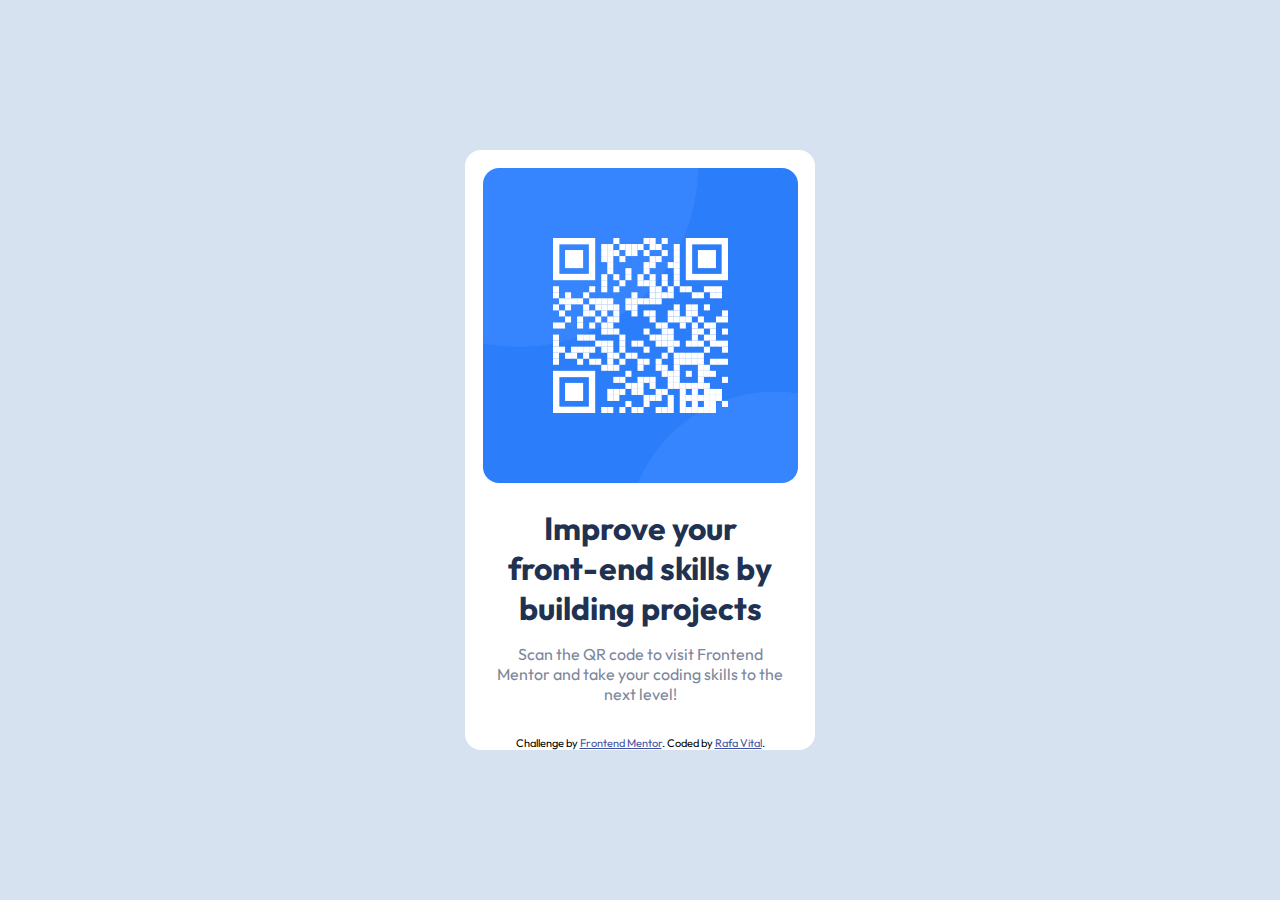
<file: index.html>
<!DOCTYPE html>
<html lang="en">
<head>
    <link rel="preconnect ="https://fonts.gstatic.com" crossorigin>
    <meta charset="UTF-8">
    <meta http-equiv="X-UA-Compatible" content="IE=edge">
    <meta name="viewport" content="width=device-width, initial-scale=1.0">
    <link rel="icon" type="image/png" sizes="32x32" href="./images/favicon-32x32.png">
    <link rel="stylesheet" href="style.css">
    <link href="https://fonts.googleapis.com/css2?family=Outfit:wght@400;700&display=swap" rel="stylesheet">

    <title>Frontend Mentor | QR code component</title>

    <style>
        .attribution { font-size: 11px; text-align: center; }
        .attribution a { color: hsl(228, 45%, 44%); }
      </style>
    <title>Document</title>
</head>
<body>
    <main>
        <img class="qr-code" src="images/image-qr-code.png" alt="Qr Code that redirects to https://frontendmentor.com">
        <section>
            <h1>Improve your front-end skills by building projects </h1>
            <span class="description">
                Scan the QR code to visit Frontend Mentor and take your coding skills to the next level!
            </span>
        </section>
        <div class="attribution">
            Challenge by <a href="https://www.frontendmentor.io/challenges/qr-code-component-iux_sIO_H" target="_blank">Frontend Mentor</a>. 
            Coded by <a href="https://rafavital.com.br/">Rafa Vital</a>.
          </div>
    </main>

    
</body>
</html>
</file>
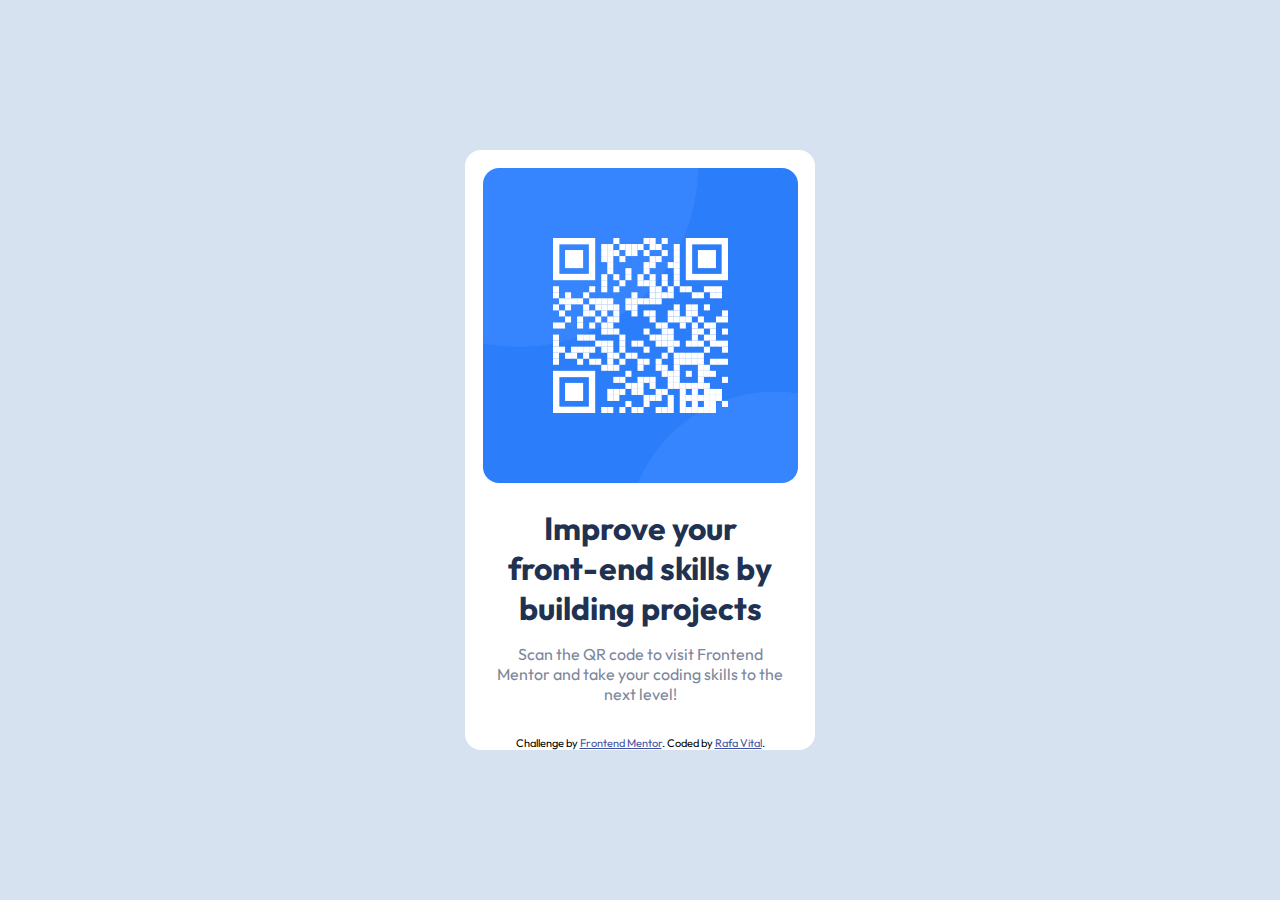
<file: src/index.html>
<!DOCTYPE html>
<html lang="en">
<head>
    <link rel="preconnect ="https://fonts.gstatic.com" crossorigin>
    <meta charset="UTF-8">
    <meta http-equiv="X-UA-Compatible" content="IE=edge">
    <meta name="viewport" content="width=device-width, initial-scale=1.0">
    <link rel="icon" type="image/png" sizes="32x32" href="./images/favicon-32x32.png">
    <link rel="stylesheet" href="style.css">
    <link href="https://fonts.googleapis.com/css2?family=Outfit:wght@400;700&display=swap" rel="stylesheet">

    <title>Frontend Mentor | QR code component</title>

    <style>
        .attribution { font-size: 11px; text-align: center; }
        .attribution a { color: hsl(228, 45%, 44%); }
      </style>
    <title>Document</title>
</head>
<body>
    <main>
        <img class="qr-code" src="../images/image-qr-code.png" alt="Qr Code that redirects to https://frontendmentor.com">
        <section>
            <h1>Improve your front-end skills by building projects </h1>
            <span class="description">
                Scan the QR code to visit Frontend Mentor and take your coding skills to the next level!
            </span>
        </section>
        <div class="attribution">
            Challenge by <a href="https://www.frontendmentor.io/challenges/qr-code-component-iux_sIO_H" target="_blank">Frontend Mentor</a>. 
            Coded by <a href="https://rafavital.com.br/">Rafa Vital</a>.
          </div>
    </main>

    
</body>
</html>
</file>
<file: style.css>
:root{
    --white: hsl(0, 0%, 100%);
    --light-gray: hsl(212, 45%, 89%);
    --grayish-blue: hsl(220, 15%, 55%);
    --dark-blue: hsl(218, 44%, 22%);
}

* {
    margin: 0;
    padding: 0;
    box-sizing: border-box;
    font-family: 'Outfit', sans-serif;
}

body{
    background-color: var(--light-gray );
    display: flex; 
    align-items: center;
    justify-content: center ;
    width: 100%;
    height: 100vh ;
    padding: 1rem ;
}

main{
    display: flex;
    flex-direction: column;
    max-width: 350px ;
    border-radius: 1rem;
     
    background-color: var(--white);
}

main img{
    margin: 5%;
    border-radius: 1rem;
    width: 100%;
}

main section{
    display: flex;
    flex-direction: column;
    justify-content: center;
    align-items: center;
    margin: 0 2rem 2rem;
}

main section h1 {
    text-align: center;
    margin-top: 0.5rem;
    margin-bottom: 1rem;
    color: var(--dark-blue);
}

main section span {
    text-align: center;
    color: var(--grayish-blue);
}

.qr-code{
     width: auto;
}
</file>
<file: src/style.css>
:root{
    --white: hsl(0, 0%, 100%);
    --light-gray: hsl(212, 45%, 89%);
    --grayish-blue: hsl(220, 15%, 55%);
    --dark-blue: hsl(218, 44%, 22%);
}

* {
    margin: 0;
    padding: 0;
    box-sizing: border-box;
    font-family: 'Outfit', sans-serif;
}

body{
    background-color: var(--light-gray );
    display: flex; 
    align-items: center;
    justify-content: center ;
    width: 100%;
    height: 100vh ;
    padding: 1rem ;
}

main{
    display: flex;
    flex-direction: column;
    max-width: 350px ;
    border-radius: 1rem;
     
    background-color: var(--white);
}

main img{
    margin: 5%;
    border-radius: 1rem;
    width: 100%;
}

main section{
    display: flex;
    flex-direction: column;
    justify-content: center;
    align-items: center;
    margin: 0 2rem 2rem;
}

main section h1 {
    text-align: center;
    margin-top: 0.5rem;
    margin-bottom: 1rem;
    color: var(--dark-blue);
}

main section span {
    text-align: center;
    color: var(--grayish-blue);
}

.qr-code{
     width: auto;
}
</file>
